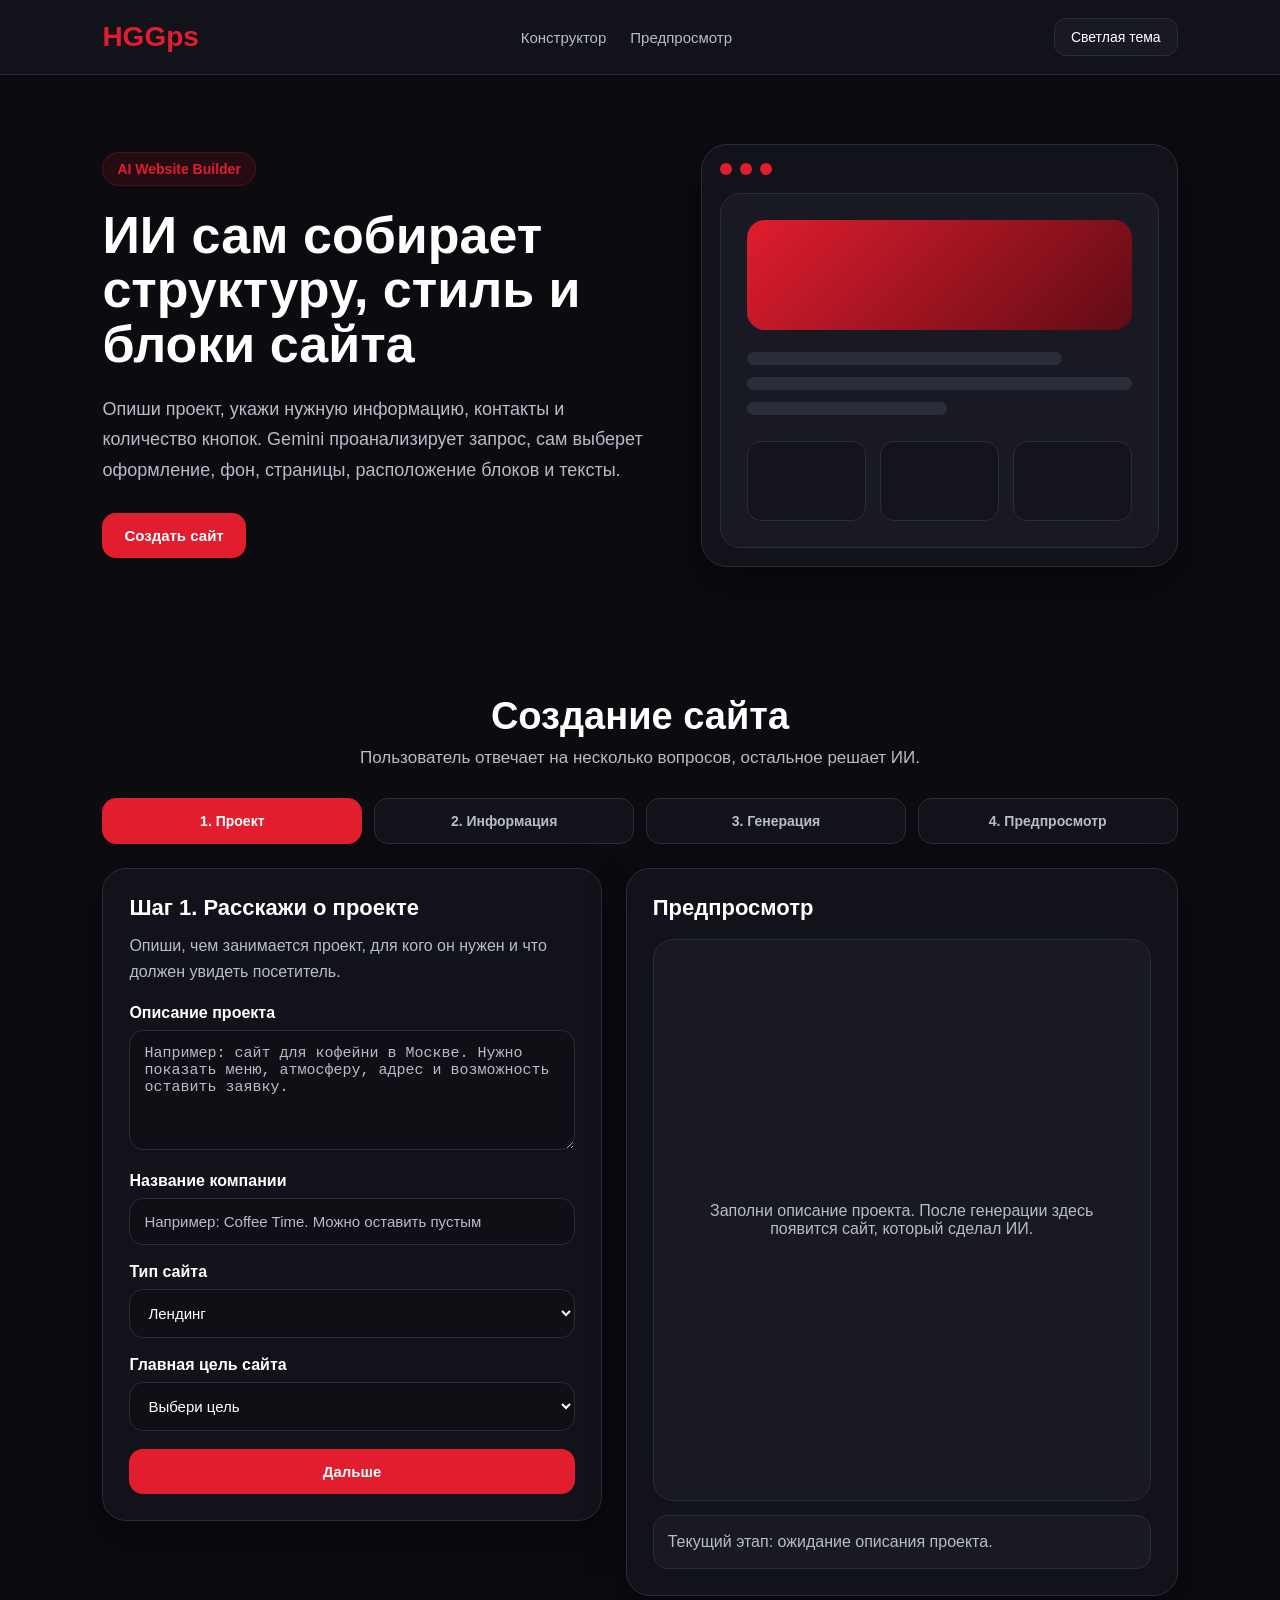
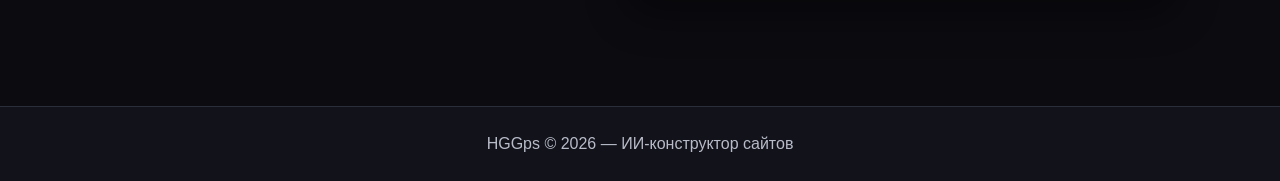
<file: index.html>
<!DOCTYPE html>
<html lang="ru">
<head>
  <meta charset="UTF-8">
  <meta name="viewport" content="width=device-width, initial-scale=1.0">
  <title>HGGps — ИИ-конструктор сайтов</title>
  <link rel="stylesheet" href="style.css">
</head>
<body>

<header class="header">
  <div class="logo">HGGps</div>
  <nav class="nav">
    <a href="#constructor">Конструктор</a>
    <a href="#preview">Предпросмотр</a>
  </nav>
  <button class="theme-toggle" id="themeToggle">Светлая тема</button>
</header>

<main class="container">
  <section class="hero">
    <div class="hero-text">
      <span class="badge">AI Website Builder</span>
      <h1>ИИ сам собирает структуру, стиль и блоки сайта</h1>
      <p>
        Опиши проект, укажи нужную информацию, контакты и количество кнопок.
        Gemini проанализирует запрос, сам выберет оформление, фон, страницы,
        расположение блоков и тексты.
      </p>
      <a href="#constructor" class="btn btn-primary">Создать сайт</a>
    </div>

    <div class="hero-card">
      <div class="window-top"><span></span><span></span><span></span></div>
      <div class="hero-preview">
        <div class="hero-preview-banner"></div>
        <div class="hero-line large"></div>
        <div class="hero-line"></div>
        <div class="hero-line small"></div>
        <div class="hero-grid"><div></div><div></div><div></div></div>
      </div>
    </div>
  </section>

  <section class="section" id="constructor">
    <div class="section-title">
      <h2>Создание сайта</h2>
      <p>Пользователь отвечает на несколько вопросов, остальное решает ИИ.</p>
    </div>

    <div class="steps">
      <div class="step active" id="step1Indicator">1. Проект</div>
      <div class="step" id="step2Indicator">2. Информация</div>
      <div class="step" id="step3Indicator">3. Генерация</div>
      <div class="step" id="step4Indicator">4. Предпросмотр</div>
    </div>

    <div class="constructor-layout">
      <div class="panel">
        <div class="stage active" id="stage1">
          <h3>Шаг 1. Расскажи о проекте</h3>
          <p class="stage-description">
            Опиши, чем занимается проект, для кого он нужен и что должен увидеть посетитель.
          </p>

          <label for="projectDescription">Описание проекта</label>
          <textarea id="projectDescription" placeholder="Например: сайт для кофейни в Москве. Нужно показать меню, атмосферу, адрес и возможность оставить заявку."></textarea>

          <label for="companyName">Название компании</label>
          <input id="companyName" type="text" placeholder="Например: Coffee Time. Можно оставить пустым">

          <label for="siteType">Тип сайта</label>
          <select id="siteType">
            <option>Лендинг</option>
            <option>Многостраничный сайт</option>
          </select>

          <label for="goal">Главная цель сайта</label>
          <select id="goal">
            <option value="">Выбери цель</option>
            <option>Получить заявки</option>
            <option>Записать клиента</option>
            <option>Рассказать о компании</option>
            <option>Показать услуги</option>
            <option>Показать портфолио</option>
            <option>Рассказать о мероприятии</option>
          </select>

          <button class="btn btn-primary full-width" id="nextToInfoBtn">Дальше</button>
        </div>

        <div class="stage" id="stage2">
          <h3>Шаг 2. Пожелания к сайту</h3>
          <p class="stage-description">
            Напиши, что должно быть на сайте и каким ты хочешь видеть результат.
          </p>

          <label for="designPreferences">Как ты хочешь видеть оформление сайта?</label>
          <textarea id="designPreferences" placeholder="Например: современный тёмный сайт, красные акценты, крупный первый экран, строгий стиль, без лишних деталей."></textarea>

          <label for="desiredInfo">Какую информацию нужно разместить на сайте?</label>
          <textarea id="desiredInfo" placeholder="Например: меню, цены, преимущества, адрес, расписание, отзывы, команда, форма заявки."></textarea>

          <div class="form-grid">
            <div>
              <label for="contactEmail">Почта</label>
              <input id="contactEmail" type="email" placeholder="Можно оставить пустым">
            </div>
            <div>
              <label for="contactPhone">Телефон</label>
              <input id="contactPhone" type="text" placeholder="Можно оставить пустым">
            </div>
          </div>

          <label for="buttonCount">Сколько кнопок нужно на первом экране?</label>
          <select id="buttonCount">
            <option value="1">1 кнопка</option>
            <option value="2">2 кнопки</option>
            <option value="3">3 кнопки</option>
            <option value="4">4 кнопки</option>
            <option value="5">5 кнопок</option>
          </select>

          <div class="two-buttons">
            <button class="btn btn-secondary full-width" id="backToProjectBtn">Назад</button>
            <button class="btn btn-primary full-width" id="generateSiteBtn">Сгенерировать сайт ИИ</button>
          </div>
        </div>

        <div class="stage" id="stage3">
          <h3>Шаг 3. Генерация</h3>
          <p class="stage-description">
            ИИ анализирует описание, выбирает карту сайта, стиль, фон, блоки, тексты, кнопки и контакты.
          </p>
          <div class="loader-box">
            <div class="loader"></div>
            <p id="loadingText">Сайт генерируется, пожалуйста, подождите.</p>
          </div>
        </div>

        <div class="stage" id="stage4">
          <h3>Шаг 4. Предпросмотр и публикация</h3>
          <p class="stage-description">
            Ниже показан сайт, который сделал ИИ. Если результат не подходит, можно перегенерировать другой вариант.
          </p>

          <div class="ai-summary" id="aiSummary"></div>

          <label for="regenerationNote">Что изменить при перегенерации?</label>
          <textarea id="regenerationNote" placeholder="Например: сделай сайт светлее, добавь больше блоков про цены, измени стиль на более премиальный."></textarea>

          <div class="two-buttons">
            <button class="btn btn-secondary full-width" id="regenerateBtn">Перегенерировать сайт</button>
            <button class="btn btn-primary full-width" id="openGeneratedBtn">Открыть сайт</button>
          </div>

          <div id="publicLinkBox" class="public-link-box"></div>
        </div>
      </div>

      <div class="panel preview-panel" id="preview">
        <h3>Предпросмотр</h3>
        <div class="site-preview" id="sitePreview">
          <div class="preview-empty">
            Заполни описание проекта. После генерации здесь появится сайт, который сделал ИИ.
          </div>
        </div>
        <div class="status-box" id="statusBox">Текущий этап: ожидание описания проекта.</div>
      </div>
    </div>
  </section>
</main>

<footer class="footer"><p>HGGps © 2026 — ИИ-конструктор сайтов</p></footer>

<script src="script.js"></script>
</body>
</html>
</file>
<file: style.css>
* { margin: 0; padding: 0; box-sizing: border-box; }

:root {
  --bg: #0b0b10;
  --surface: #12121a;
  --surface-2: #191923;
  --card: #14141d;
  --text: #ffffff;
  --text-soft: #b8bcc8;
  --border: #2a2d3a;
  --accent: #e11d2e;
  --accent-hover: #b91523;
  --accent-soft: rgba(225, 29, 46, 0.12);
  --input: #0f0f15;
  --shadow: rgba(0, 0, 0, 0.35);
}

body.light-theme {
  --bg: #f7f8fb;
  --surface: #ffffff;
  --surface-2: #f1f3f8;
  --card: #ffffff;
  --text: #111827;
  --text-soft: #5b6475;
  --border: #e3e7ef;
  --accent: #d61c2d;
  --accent-hover: #b31725;
  --accent-soft: rgba(214, 28, 45, 0.08);
  --input: #ffffff;
  --shadow: rgba(15, 23, 42, 0.08);
}

html { scroll-behavior: smooth; }
body { font-family: Arial, sans-serif; background: var(--bg); color: var(--text); transition: .25s; }
.container { width: 84%; margin: 0 auto; }

.header { width: 100%; padding: 18px 8%; background: var(--surface); border-bottom: 1px solid var(--border); display: flex; align-items: center; justify-content: space-between; position: sticky; top: 0; z-index: 100; }
.logo { font-size: 28px; font-weight: 800; color: var(--accent); }
.nav { display: flex; gap: 24px; }
.nav a { text-decoration: none; color: var(--text-soft); font-size: 15px; }
.nav a:hover { color: var(--accent); }
.theme-toggle { border: 1px solid var(--border); background: var(--surface-2); color: var(--text); padding: 10px 16px; border-radius: 12px; cursor: pointer; font-size: 14px; }

.hero { min-height: 560px; display: grid; grid-template-columns: 1.15fr 1fr; gap: 50px; align-items: center; }
.badge { display: inline-block; padding: 8px 14px; background: var(--accent-soft); color: var(--accent); border: 1px solid rgba(225,29,46,.22); border-radius: 999px; font-size: 14px; font-weight: 700; margin-bottom: 22px; }
.hero h1 { font-size: 52px; line-height: 1.05; margin-bottom: 22px; }
.hero p { font-size: 18px; color: var(--text-soft); line-height: 1.7; max-width: 650px; margin-bottom: 28px; }
.btn { display: inline-block; text-decoration: none; border: none; cursor: pointer; padding: 14px 22px; border-radius: 14px; font-size: 15px; font-weight: 700; transition: .2s; text-align: center; }
.btn-primary { background: var(--accent); color: white; }
.btn-primary:hover { background: var(--accent-hover); }
.btn-secondary { background: var(--surface-2); color: var(--text); border: 1px solid var(--border); }
.btn:disabled { opacity: .7; cursor: not-allowed; }
.full-width { width: 100%; }

.hero-card, .panel { box-shadow: 0 18px 40px var(--shadow); }
.hero-card { background: var(--surface); border: 1px solid var(--border); border-radius: 26px; padding: 18px; }
.window-top { display: flex; gap: 8px; margin-bottom: 18px; }
.window-top span { width: 12px; height: 12px; border-radius: 50%; background: var(--accent); }
.hero-preview { background: var(--surface-2); border: 1px solid var(--border); border-radius: 20px; padding: 26px; min-height: 320px; }
.hero-preview-banner { height: 110px; border-radius: 18px; background: linear-gradient(135deg, var(--accent), #5f0c14); margin-bottom: 22px; }
.hero-line { height: 13px; border-radius: 999px; background: var(--border); margin-bottom: 12px; }
.hero-line.large { width: 82%; }
.hero-line.small { width: 52%; }
.hero-grid { display: grid; grid-template-columns: repeat(3, 1fr); gap: 14px; margin-top: 26px; }
.hero-grid div { height: 80px; border-radius: 14px; background: var(--card); border: 1px solid var(--border); }

.section { padding: 60px 0; }
.section-title { text-align: center; margin-bottom: 30px; }
.section-title h2 { font-size: 38px; margin-bottom: 10px; }
.section-title p { font-size: 17px; color: var(--text-soft); }
.steps { display: grid; grid-template-columns: repeat(4, 1fr); gap: 12px; margin-bottom: 24px; }
.step { padding: 14px; background: var(--surface); border: 1px solid var(--border); border-radius: 14px; text-align: center; color: var(--text-soft); font-weight: 700; font-size: 14px; }
.step.active { color: white; background: var(--accent); border-color: var(--accent); }
.step.done { color: var(--accent); background: var(--accent-soft); border-color: var(--accent); }
.constructor-layout { display: grid; grid-template-columns: .95fr 1.05fr; gap: 24px; align-items: start; }
.panel { background: var(--surface); border: 1px solid var(--border); border-radius: 24px; padding: 26px; }
.stage { display: none; }
.stage.active { display: block; }
.stage h3, .preview-panel h3 { font-size: 22px; margin-bottom: 12px; }
.stage-description { color: var(--text-soft); line-height: 1.6; margin-bottom: 20px; }
label { display: block; font-weight: 700; margin-bottom: 8px; }
textarea, select, input { width: 100%; background: var(--input); color: var(--text); border: 1px solid var(--border); border-radius: 14px; padding: 14px; font-size: 15px; outline: none; margin-bottom: 18px; }
textarea { min-height: 120px; resize: vertical; }
textarea::placeholder, input::placeholder { color: var(--text-soft); }
textarea:focus, select:focus, input:focus { border-color: var(--accent); }
.form-grid, .two-buttons { display: grid; grid-template-columns: 1fr 1fr; gap: 12px; }

.site-preview { margin-top: 18px; min-height: 560px; border-radius: 20px; overflow: hidden; border: 1px solid var(--border); background: var(--surface-2); }
.preview-empty { min-height: 560px; display: flex; align-items: center; justify-content: center; text-align: center; color: var(--text-soft); padding: 30px; }
.preview-frame { width: 100%; height: 700px; border: none; background: #11131e; display: block; color-scheme: normal; }
.preview-fallback { margin-top: 10px; color: var(--muted); font-size: 13px; }
.status-box { margin-top: 14px; padding: 14px; background: var(--surface-2); border: 1px solid var(--border); border-radius: 14px; color: var(--text-soft); line-height: 1.5; }
.public-link-box { margin-top: 18px; padding: 16px; background: var(--surface-2); border: 1px solid var(--border); border-radius: 14px; display: none; }
.public-link-box.visible { display: block; }
.public-link-box strong { display: block; margin-bottom: 10px; color: var(--text); }
.public-link-box p { color: var(--text-soft); line-height: 1.6; margin-bottom: 12px; }
.public-link { display: block; color: var(--accent); word-break: break-all; margin-bottom: 14px; }
.public-link-actions { display: grid; grid-template-columns: 1fr 1fr; gap: 12px; margin-top: 12px; }
.ai-summary { margin-bottom: 18px; padding: 16px; border-radius: 16px; background: var(--surface-2); border: 1px solid var(--border); color: var(--text-soft); line-height: 1.6; }
.ai-summary strong { color: var(--text); }
.ai-summary ul { margin: 10px 0 0 18px; }
.loader-box { min-height: 260px; display: flex; flex-direction: column; justify-content: center; align-items: center; text-align: center; gap: 18px; }
.loader { width: 54px; height: 54px; border-radius: 50%; border: 5px solid var(--border); border-top-color: var(--accent); animation: spin 1s linear infinite; }
@keyframes spin { to { transform: rotate(360deg); } }
.footer { margin-top: 50px; padding: 28px; text-align: center; color: var(--text-soft); background: var(--surface); border-top: 1px solid var(--border); }

@media (max-width: 1100px) { .container { width: 90%; } .hero, .constructor-layout { grid-template-columns: 1fr; } .steps { grid-template-columns: 1fr 1fr; } .hero h1 { font-size: 42px; } }
@media (max-width: 700px) { .header { flex-direction: column; gap: 14px; } .nav { flex-wrap: wrap; justify-content: center; } .hero { min-height: auto; padding: 50px 0 20px; } .hero h1 { font-size: 34px; } .hero-grid, .form-grid, .two-buttons, .public-link-actions { grid-template-columns: 1fr; } .section-title h2 { font-size: 30px; } }
</file>
